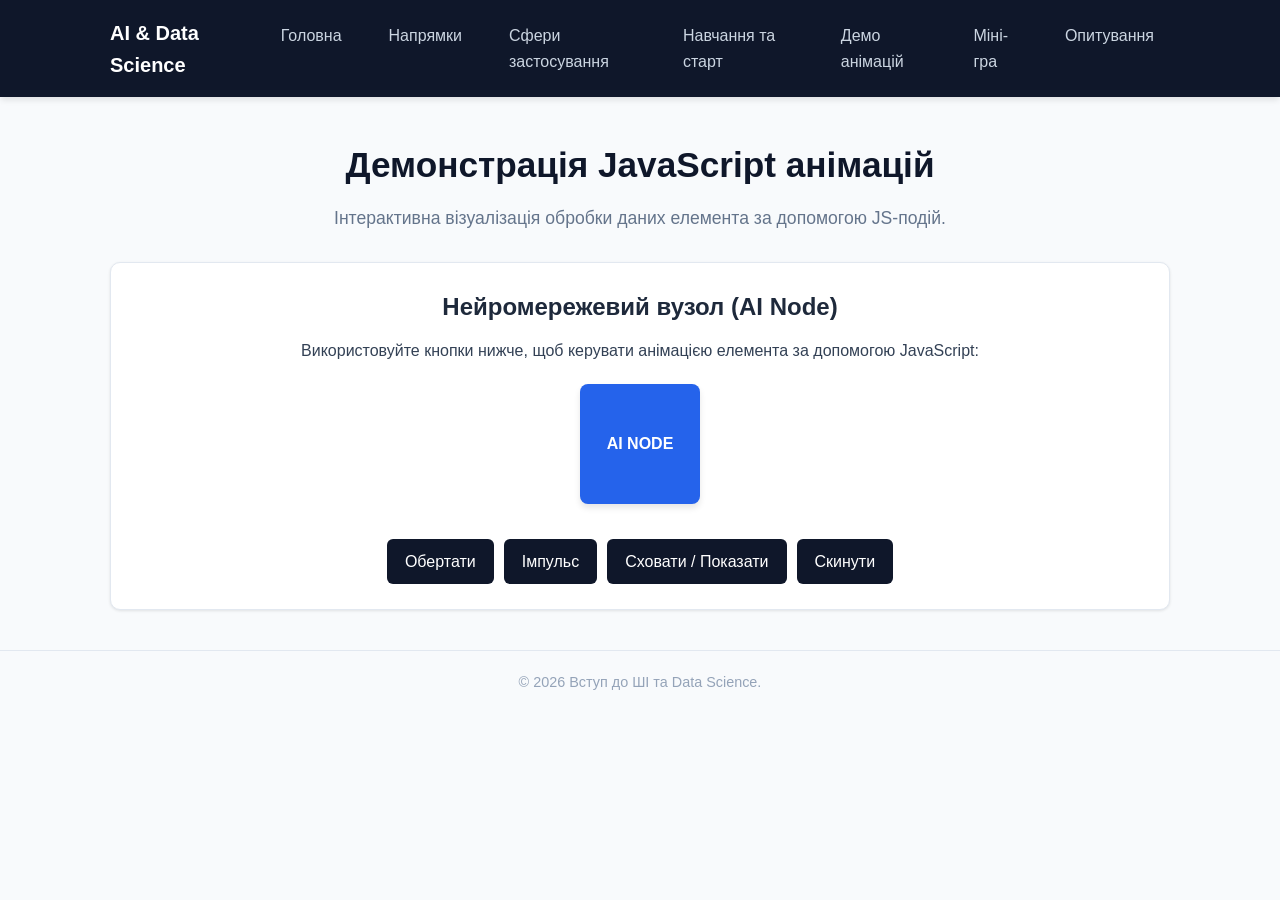
<file: demo.html>
<!DOCTYPE html>
<html lang="uk">
<head>
    <meta charset="UTF-8">
    <meta name="viewport" content="width=device-width, initial-scale=1.0">
    <title>Демо анімацій — Штучний Інтелект та Data Science</title>
    <link rel="stylesheet" href="style.css">
    <style>
        /* Додаткові стилі для демонстраційного об'єкта та кнопок керування */
        .demo-box {
            width: 120px;
            height: 120px;
            background-color: #2563eb;
            color: #ffffff;
            display: flex;
            align-items: center;
            justify-content: center;
            border-radius: 8px;
            font-weight: bold;
            margin: 20px auto;
            transition: transform 0.4s ease, opacity 0.4s ease, background-color 0.4s ease;
            box-shadow: 0 4px 6px rgba(0, 0, 0, 0.1);
        }

        .controls {
            display: flex;
            justify-content: center;
            gap: 10px;
            flex-wrap: wrap;
            margin-top: 20px;
        }

        .btn {
            background-color: #0f172a;
            color: #ffffff;
            border: none;
            padding: 10px 18px;
            border-radius: 6px;
            cursor: pointer;
            font-weight: 500;
            transition: background-color 0.2s ease;
        }

        .btn:hover {
            background-color: #2563eb;
        }

        /* Класи анімацій, якими керує JavaScript */
        .animated-spin {
            transform: rotate(360deg) scale(1.1);
        }

        .animated-pulse {
            transform: scale(1.3);
            background-color: #e11d48;
        }

        .animated-hide {
            opacity: 0;
            transform: scale(0.5);
        }
    </style>
</head>
<body>

    <!-- Навігаційне меню сайту -->
    <header>
        <div class="container">
            <nav>
                <div class="logo">AI & Data Science</div>
                <ul class="nav-links">
                    <li><a href="index.html" class="nav-button">Головна</a></li>
                    <li><a href="directions.html" class="nav-button">Напрямки</a></li>
                    <li><a href="applications.html" class="nav-button">Сфери застосування</a></li>
                    <li><a href="learning.html" class="nav-button">Навчання та старт</a></li>
                    <li><a href="demo.html" class="nav-button">Демо анімацій</a></li>
                    <li><a href="game.html" class="nav-button">Міні-гра</a></li>
                    <li><a href="survey.php" class="nav-button">Опитування</a></li>
                </ul>
            </nav>
        </div>
    </header>

    <main class="container">
        <section class="page-header">
            <h1>Демонстрація JavaScript анімацій</h1>
            <p>Інтерактивна візуалізація обробки даних елемента за допомогою JS-подій.</p>
        </section>

        <section class="card" style="text-align: center;">
            <h2>Нейромережевий вузол (AI Node)</h2>
            <p>Використовуйте кнопки нижче, щоб керувати анімацією елемента за допомогою JavaScript:</p>
            
            <!-- Інтерактивний об'єкт -->
            <div id="aiNode" class="demo-box">AI NODE</div>

            <!-- Кнопки керування -->
            <div class="controls">
                <button id="btnSpin" class="btn">Обертати</button>
                <button id="btnPulse" class="btn">Імпульс</button>
                <button id="btnFade" class="btn">Сховати / Показати</button>
                <button id="btnReset" class="btn">Скинути</button>
            </div>
        </section>
    </main>

    <footer>
        <div class="container">
            <p>&copy; 2026 Вступ до ШІ та Data Science.</p>
        </div>
    </footer>

    <!-- JavaScript код керування анімацією -->
    <script>
        // 1. Отримання DOM-елементів за їхніми унікальними ID
        const nodeElement = document.getElementById('aiNode');
        const btnSpin = document.getElementById('btnSpin');
        const btnPulse = document.getElementById('btnPulse');
        const btnFade = document.getElementById('btnFade');
        const btnReset = document.getElementById('btnReset');

        // 2. Додавання обробників подій (Event Listeners) для кнопок

        // Кнопка "Обертати"
        btnSpin.addEventListener('click', function() {
            nodeElement.classList.toggle('animated-spin');
            nodeElement.classList.remove('animated-pulse', 'animated-hide');
        });

        // Кнопка "Импульс"
        btnPulse.addEventListener('click', () => {
            nodeElement.classList.toggle('animated-pulse');
            nodeElement.classList.remove('animated-spin', 'animated-hide');
        });

        // Кнопка "Сховати / Показати"
        btnFade.addEventListener('click', () => {
            nodeElement.classList.toggle('animated-hide');
            nodeElement.classList.remove('animated-spin', 'animated-pulse');
        });

        // Кнопка "Скинути"
        btnReset.addEventListener('click', () => {
            nodeElement.className = 'demo-box';
        });
    </script>

</body>
</html>
</file>
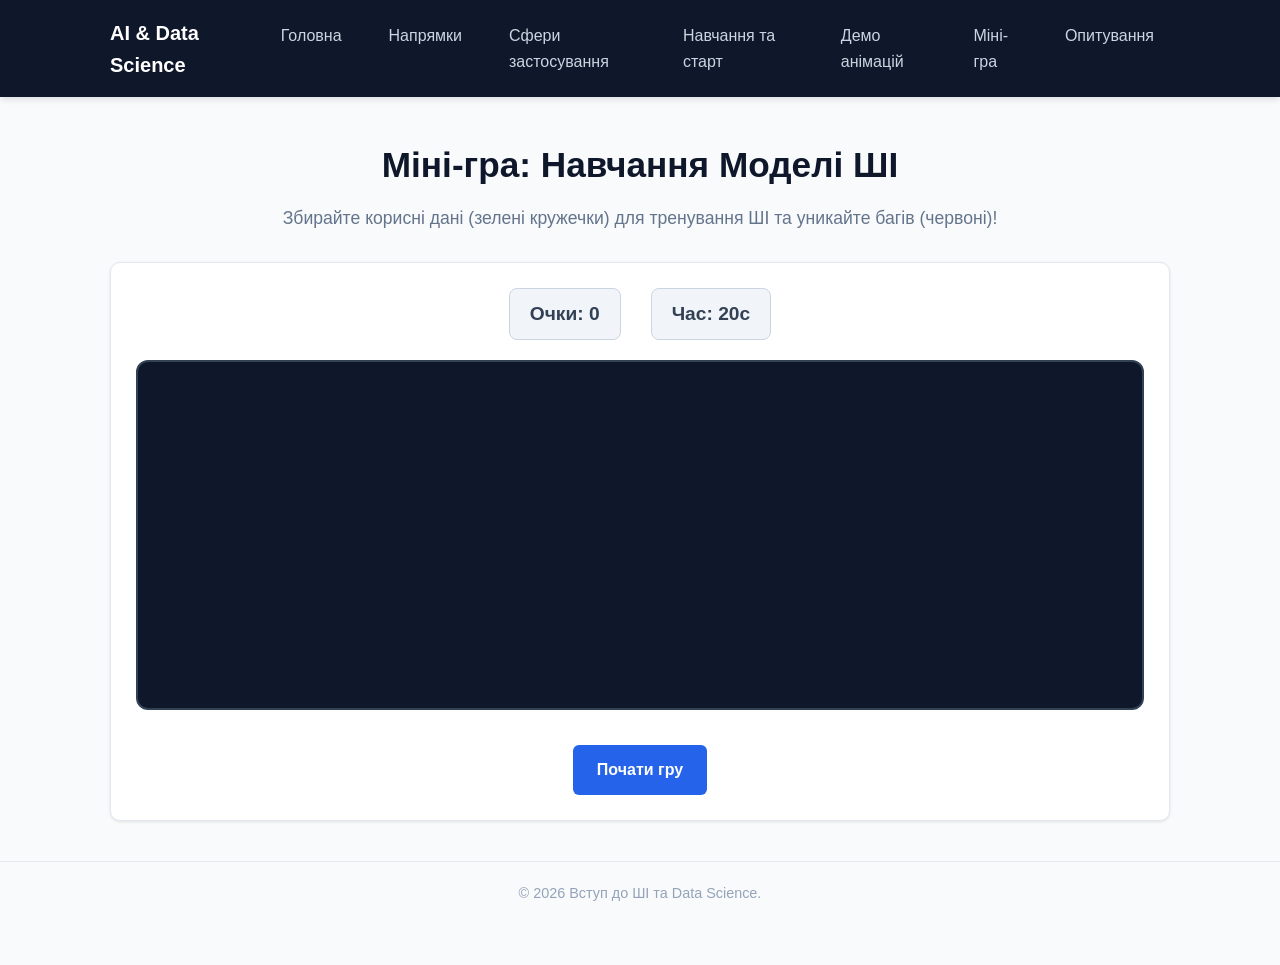
<file: game.html>
<!DOCTYPE html>
<html lang="uk">
<head>
    <meta charset="UTF-8">
    <meta name="viewport" content="width=device-width, initial-scale=1.0">
    <title>Міні-гра: Збір даних — Штучний Інтелект</title>
    <link rel="stylesheet" href="style.css">
    <style>
        .game-card {
            text-align: center;
            user-select: none;
        }

        .stats-panel {
            display: flex;
            justify-content: center;
            gap: 30px;
            font-size: 1.2rem;
            font-weight: bold;
            margin-bottom: 20px;
        }

        .stat-box {
            background-color: #f1f5f9;
            padding: 10px 20px;
            border-radius: 8px;
            border: 1px solid #cbd5e1;
        }

        #gameArea {
            position: relative;
            width: 100%;
            height: 350px;
            background-color: #0f172a;
            border-radius: 12px;
            overflow: hidden;
            margin: 20px 0;
            border: 2px solid #334155;
            cursor: pointer;
        }

        .data-target {
            position: absolute;
            width: 50px;
            height: 50px;
            border-radius: 50%;
            display: flex;
            align-items: center;
            justify-content: center;
            font-weight: bold;
            font-size: 0.8rem;
            color: #ffffff;
            transition: transform 0.1s ease;
            box-shadow: 0 0 12px rgba(255, 255, 255, 0.3);
        }

        .data-target:active {
            transform: scale(0.9);
        }

        .good-data {
            background-color: #10b981;
        }

        .bad-data {
            background-color: #ef4444;
        }

        .controls {
            display: flex;
            justify-content: center;
            gap: 15px;
        }

        .btn {
            background-color: #2563eb;
            color: #ffffff;
            border: none;
            padding: 12px 24px;
            border-radius: 6px;
            cursor: pointer;
            font-size: 1rem;
            font-weight: 600;
            transition: background-color 0.2s ease;
        }

        .btn:hover {
            background-color: #1d4ed8;
        }

        .btn:disabled {
            background-color: #94a3b8;
            cursor: not-allowed;
        }
    </style>
</head>
<body>

    <!-- Шапка з навігацією -->
    <header>
        <div class="container">
            <nav>
                <div class="logo">AI & Data Science</div>
                <ul class="nav-links">
                    <li><a href="index.html" class="nav-button">Головна</a></li>
                    <li><a href="directions.html" class="nav-button">Напрямки</a></li>
                    <li><a href="applications.html" class="nav-button">Сфери застосування</a></li>
                    <li><a href="learning.html" class="nav-button">Навчання та старт</a></li>
                    <li><a href="demo.html" class="nav-button">Демо анімацій</a></li>
                    <li><a href="game.html" class="nav-button">Міні-гра</a></li>
                    <li><a href="survey.php" class="nav-button">Опитування</a></li>
                </ul>
            </nav>
        </div>
    </header>

    <main class="container">
        <section class="page-header">
            <h1>Міні-гра: Навчання Моделі ШІ</h1>
            <p>Збирайте корисні дані (зелені кружечки) для тренування ШІ та уникайте багів (червоні)!</p>
        </section>

        <section class="card game-card">
            <div class="stats-panel">
                <div class="stat-box">Очки: <span id="score">0</span></div>
                <div class="stat-box">Час: <span id="timer">20</span>с</div>
            </div>

            <!-- Ігрове поле -->
            <div id="gameArea"></div>

            <div class="controls">
                <button id="btnStart" class="btn">Почати гру</button>
            </div>
        </section>
    </main>

    <footer>
        <div class="container">
            <p>&copy; 2026 Вступ до ШІ та Data Science.</p>
        </div>
    </footer>

    <!-- Логіка гри на JavaScript -->
    <script>
        const gameArea = document.getElementById('gameArea');
        const scoreDisplay = document.getElementById('score');
        const timerDisplay = document.getElementById('timer');
        const btnStart = document.getElementById('btnStart');

        let score = 0;
        let timeLeft = 20;
        let gameInterval = null;
        let timerInterval = null;
        let spawnTimeout = null;

        function getRandomPosition() {
            const areaWidth = gameArea.clientWidth - 60;
            const areaHeight = gameArea.clientHeight - 60;
            const x = Math.floor(Math.random() * Math.max(1, areaWidth));
            const y = Math.floor(Math.random() * Math.max(1, areaHeight));
            return { x, y };
        }

        function createTarget() {
            // Очищаємо попередній авто-таймер та ігрове поле
            clearTimeout(spawnTimeout);
            gameArea.innerHTML = '';

            if (timeLeft <= 0) return;

            const target = document.createElement('div');
            const isGood = Math.random() > 0.35; // 65% шанс на DATA, 35% на BUG

            target.classList.add('data-target');
            if (isGood) {
                target.classList.add('good-data');
                target.textContent = 'DATA';
            } else {
                target.classList.add('bad-data');
                target.textContent = 'BUG';
            }

            const pos = getRandomPosition();
            target.style.left = pos.x + 'px';
            target.style.top = pos.y + 'px';

            target.addEventListener('click', () => {
                if (isGood) {
                    score += 10;
                } else {
                    score = Math.max(0, score - 15);
                }
                scoreDisplay.textContent = score;
                createTarget(); // При кліку одразу спавнимо наступний об'єкт
            });

            gameArea.appendChild(target);

            // Якщо гравець не клікає, об'єкт сам зникає через 900мс і спавниться новий
            spawnTimeout = setTimeout(() => {
                createTarget();
            }, 900);
        }

        function startGame() {
            score = 0;
            timeLeft = 20;
            scoreDisplay.textContent = score;
            timerDisplay.textContent = timeLeft;
            btnStart.disabled = true;

            createTarget();

            timerInterval = setInterval(() => {
                timeLeft--;
                timerDisplay.textContent = timeLeft;

                if (timeLeft <= 0) {
                    clearInterval(timerInterval);
                    clearTimeout(spawnTimeout);
                    gameArea.innerHTML = '';
                    btnStart.disabled = false;
                    alert(`Гра завершена! Ваш результат: ${score} очок.`);
                }
            }, 1000);
        }

        btnStart.addEventListener('click', startGame);
    </script>
</body>
</html>
</file>
<file: style.css>
/* 1. Скидання базових відступів та налаштування розмірів */
* {
    box-sizing: border-box;
    margin: 0;
    padding: 0;
}

/* 2. Загальні стилі для всієї сторінки */
body {
    font-family: 'Segoe UI', Tahoma, Geneva, Verdana, sans-serif;
    line-height: 1.6;
    color: #334155;
    background-color: #f8fafc;
    padding-bottom: 40px;
}

/* 3. Головний контейнер для центрування вмісту */
.container {
    max-width: 1100px;
    margin: 0 auto;
    padding: 0 20px;
}

/* 4. Стилі для шапки та навігаційного меню */
header {
    background-color: #0f172a;
    box-shadow: 0 4px 6px -1px rgba(0, 0, 0, 0.1);
    position: sticky;
    top: 0;
    z-index: 1000;
}

nav {
    display: flex;
    justify-content: space-between;
    align-items: center;
    padding: 15px 0;
}

.logo {
    color: #ffffff;
    font-size: 1.25rem;
    font-weight: 700;
}

.nav-links {
    display: flex;
    list-style: none;
    gap: 15px;
}

.nav-button {
    display: inline-block;
    color: #cbd5e1;
    text-decoration: none;
    padding: 8px 16px;
    border-radius: 6px;
    font-weight: 500;
    transition: all 0.3s ease;
}

.nav-button:hover {
    background-color: #2563eb;
    color: #ffffff;
}

/* 5. Стилі для заголовків та тексту */
.page-header {
    text-align: center;
    margin: 40px 0 30px 0;
}

.page-header h1 {
    font-size: 2.2rem;
    color: #0f172a;
    margin-bottom: 10px;
}

.page-header p {
    color: #64748b;
    font-size: 1.1rem;
}

/* 6. Стилі для стилізованих картинок */
.hero-image {
    width: 100%;
    max-height: 400px;
    object-fit: cover;
    border-radius: 12px;
    box-shadow: 0 10px 15px -3px rgba(0, 0, 0, 0.1);
    margin-bottom: 30px;
}

/* 7. Картки контенту (Content Cards) */
.card {
    background-color: #ffffff;
    padding: 25px;
    border-radius: 10px;
    box-shadow: 0 1px 3px rgba(0, 0, 0, 0.1);
    margin-bottom: 25px;
    border: 1px solid #e2e8f0;
}

.card h2 {
    color: #1e293b;
    margin-bottom: 12px;
    font-size: 1.5rem;
}

/* 8. Стилі для списків та таблиць */
.styled-list {
    margin-left: 20px;
    margin-bottom: 15px;
}

.styled-list li {
    margin-bottom: 8px;
}

.styled-table {
    width: 100%;
    border-collapse: collapse;
    margin: 20px 0;
    background-color: #ffffff;
}

.styled-table th, 
.styled-table td {
    padding: 12px 15px;
    border: 1px solid #e2e8f0;
    text-align: left;
}

.styled-table th {
    background-color: #1e293b;
    color: #ffffff;
}

.styled-table tr:nth-child(even) {
    background-color: #f1f5f9;
}

/* 9. Футер (Підвал сторінки) */
footer {
    text-align: center;
    padding: 20px 0;
    margin-top: 40px;
    border-top: 1px solid #e2e8f0;
    color: #94a3b8;
    font-size: 0.9rem;
}

/* 10. Адаптивність (Responsive Design) для мобільних пристроїв */
@media (max-width: 768px) {
    nav {
        flex-direction: column;
        gap: 15px;
    }

    .nav-links {
        flex-direction: column;
        width: 100%;
        text-align: center;
    }

    .nav-button {
        display: block;
        width: 100%;
    }

    .page-header h1 {
        font-size: 1.75rem;
    }
}
/* 11. Форма опитування та адмін-панель (лаб. 6) */
.survey-form label {
    display: block;
    font-weight: 600;
    margin: 12px 0 6px;
}

.survey-form input[type="text"],
.survey-form input[type="email"],
.survey-form input[type="password"],
.survey-form select,
.survey-form textarea {
    width: 100%;
    padding: 10px 12px;
    border: 1px solid #cbd5e1;
    border-radius: 6px;
    font: inherit;
}

.survey-form fieldset {
    border: 1px solid #e2e8f0;
    border-radius: 8px;
    padding: 12px 16px;
    margin-top: 18px;
}

.survey-form legend {
    font-weight: 600;
    padding: 0 6px;
}

.survey-form label.option {
    font-weight: 400;
    margin: 4px 0;
}

.btn {
    display: inline-block;
    margin-top: 15px;
    padding: 10px 20px;
    background-color: #2563eb;
    color: #ffffff;
    border: none;
    border-radius: 6px;
    font: inherit;
    text-decoration: none;
    cursor: pointer;
}

.btn:hover { background-color: #1d4ed8; }
.btn-gray { background-color: #64748b; }
.btn-red { background-color: #dc2626; }

.success { border-left: 5px solid #16a34a; }
.error { border-left: 5px solid #dc2626; }
.error-text { color: #dc2626; }
.muted { color: #64748b; font-size: 0.9rem; }
.login-form { max-width: 400px; margin: 0 auto; }

.admin-bar {
    display: flex;
    justify-content: space-between;
    align-items: center;
    flex-wrap: wrap;
    gap: 10px;
}

.admin-bar .btn { margin-top: 0; }
.styled-table th { width: 45%; }
</file>
